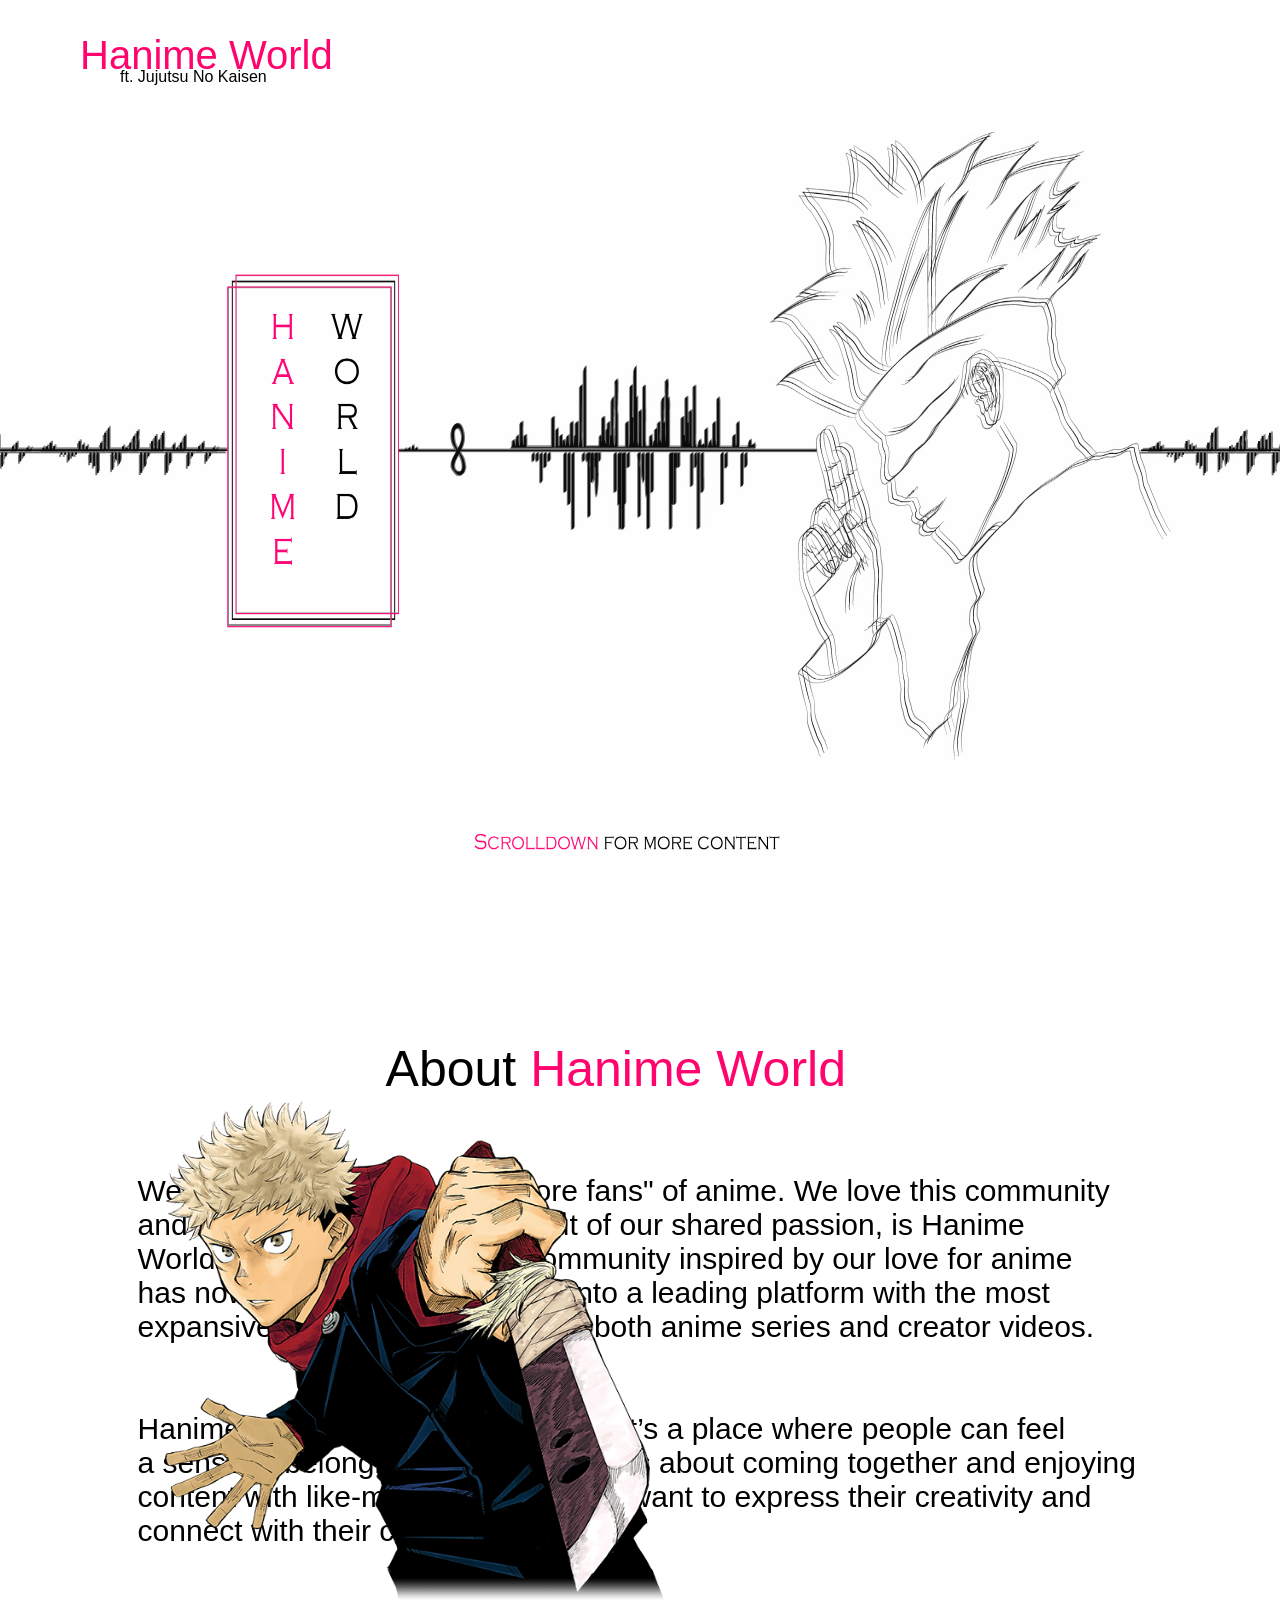
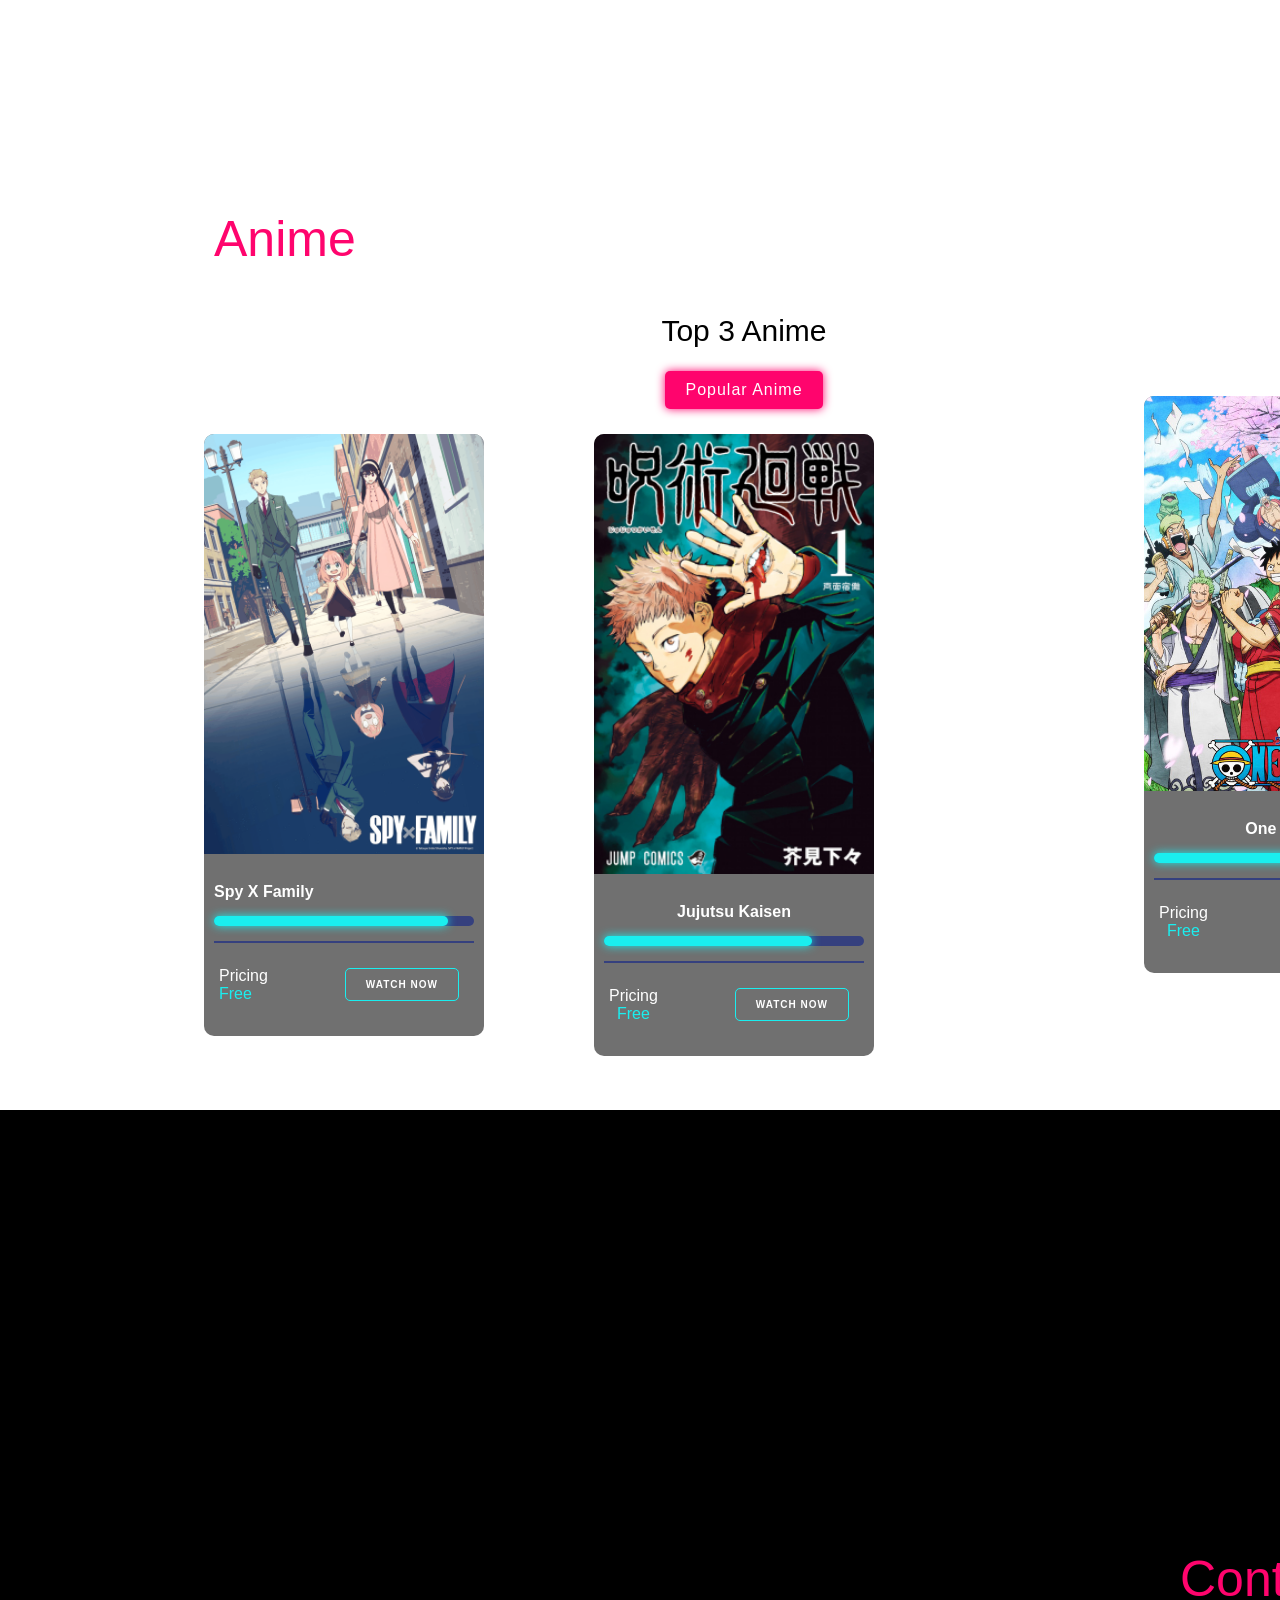
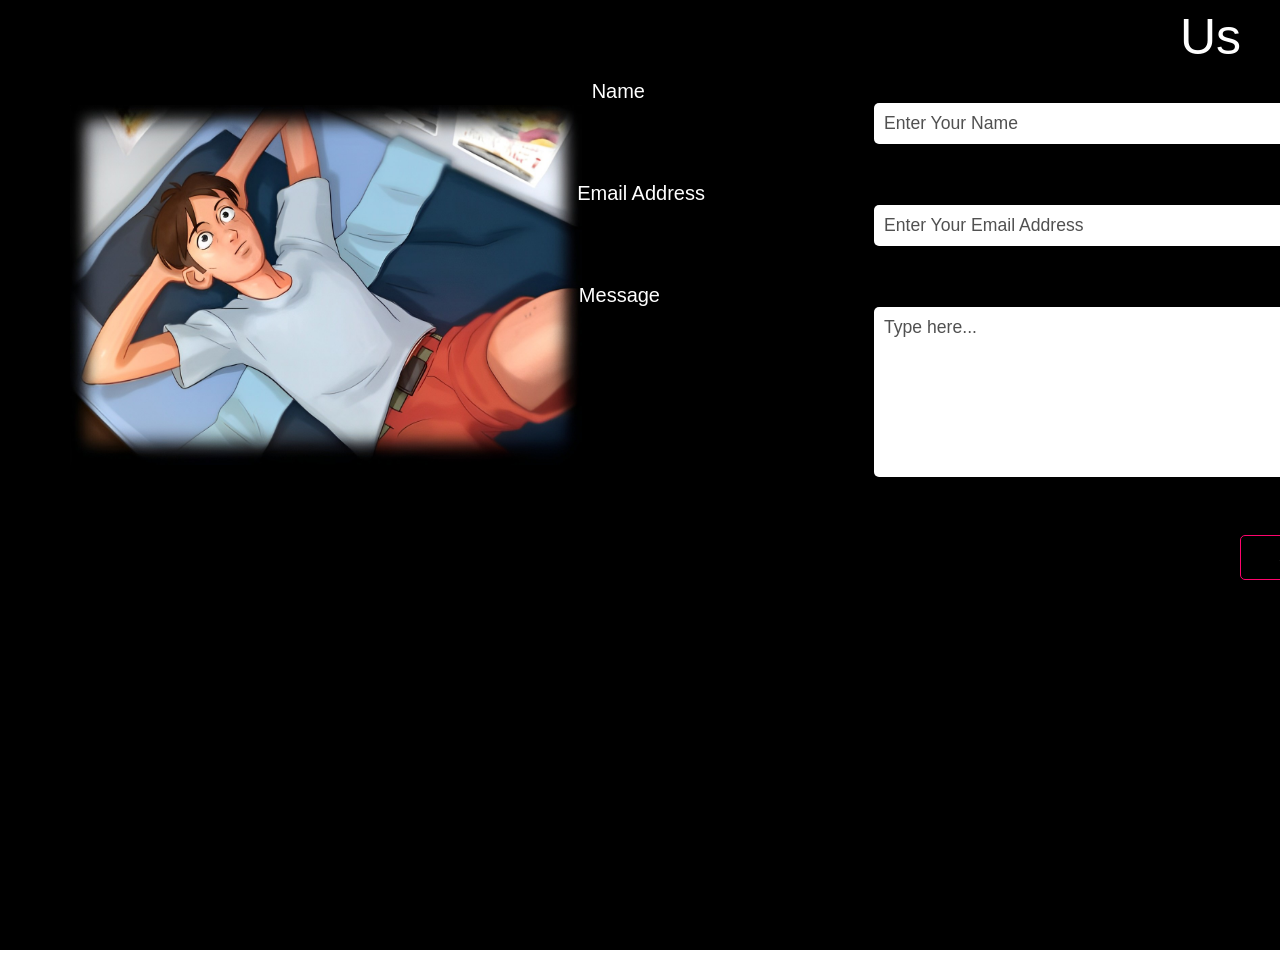
<file: index.html>
<!DOCTYPE html>
<html lang="en">
<head>
    <meta charset="UTF-8">
    <meta http-equiv="X-UA-Compatible" content="IE=edge">
    <meta name="viewport" content="width=device-width, initial-scale=1.0">
    <title>Hanime World</title>
    <link rel ="stylesheet" type="text/css" href="home.css">
</head>
<body>
    

    <header>
        
        <p class="p1">Hanime World</p>
        <p class="p2">ft. Jujutsu No Kaisen</p>

            <ul class="nav">
                <li><a class="Home" href="#homebtn">Home</a></li>
                <li><a class="About" href="#aboutbtn">About</a></li>
                <li><a class="Anime" href="#animebtn">Anime</a></li>
                <li><a class="Contact Us" href="#contactbtn">Contact Us</a></li>
            </ul>
    </header>

    <img id="homebtn" class="img1" src="Whitegojo.png">
    <div class="background">
        
    </div>
        


    

    <img class="img2" src="White.png">

    <div id="aboutbtn" class="background2">

        <p class="p5"> About <span>Hanime World</span></p>
        <img class="img3" src="About1.png">
        
        <p class="p6">We consider ourselves "hardcore fans" of anime. We love this community<br>
            and want to celebrate it. Born out of our shared passion, is Hanime<br>
            World. What started out as a community inspired by our love for anime<br>
            has now beautifully transformed into a leading platform with the most<br>
            expansive anime library, including both anime series and creator videos.<br><br><br>
            Hanime World is not just a platform. It’s a place where people can feel<br>
            a sense of belonging. Hanime World is about coming together and enjoying<br>
            content with like-minded people who want to express their creativity and<br>
            connect with their community.<br>
        </p>
        

    </div>




    <img id="animebtn" class="img6" src="White.png">

    <div class="background4">

        <p class="p11">Anime</p><br><br>
        <p class="p12">Top 3 Anime</p><br>
        <ul class="ul1">
            <li class="list">Popular Anime</li>
        </ul>

        <div class="cardBx">
            <div class="card" data-item="anime">
                <img class="img7" src="SpyxFamily.png">
                <div class="content">
                    <h4>Spy X Family</h4>
                    <div class="progress-line"><span></span></div>
                    <div class="info">
                        <p>Pricing<br>
                            <span>Free</span>
                        </p>
                        <a class="a2" href="#">Watch Now</a>
                    </div>
                </div>
            </div>
        </div>
        <center>
        <div class="cardBx2">
            <div class="card" data-item="anime">
                <img class="img8" src="JujutsuKaisen.jpg">
                <div class="content">
                    <h4>Jujutsu Kaisen</h4>
                    <div class="progress-line"><span></span></div>
                    <div class="info">
                        <p>Pricing<br>
                            <span>Free</span>
                        </p>
                        <a class="a2" href="#">Watch Now</a>
                    </div>
                </div>
            </div>
        </div>
    </center>

    <center>
        <div class="cardBx4">
            <div class="card" data-item="anime">
                <img class="img9" src="OnePiece.jpg">
                <div class="content">
                    <h4>One Piece</h4>
                    <div class="progress-line"><span></span></div>
                    <div class="info">
                        <p>Pricing<br>
                            <span>Free</span>
                        </p>
                        <a class="a2" href="#">Watch Now</a>
                    </div>
                </div>
            </div>
        </div>
    </center>

    </div>






    <img id="contactbtn"class="img4" src="Black.png">

    <div class="background3">
        <img class="img5" src="ContactUs.jpg">

        <p class="p7"><span>Contact</span> Us</p><br><br><br><br><br><br><br><br><br><br>
        <div class="form">

            

            <div class="inputBx">
                <p class="p10">Name</p>
                <input type="text" placeholder="Enter Your Name">
            </div><br>

            <div class="inputBx">
                <p class="p8">Email Address</p>
                <input type="text" placeholder="Enter Your Email Address">
            </div> <br>

            <div class="inputBx">
                <p class="p9">Message</p>
                <textarea placeholder="Type here..."></textarea>
            </div>

            <div class="inputBx1">
                <input type="submit" name="Submit">
            </div>
        </div>

    </div>

    <img class="img20" src="Black.png">


</body>
</html>
</file>
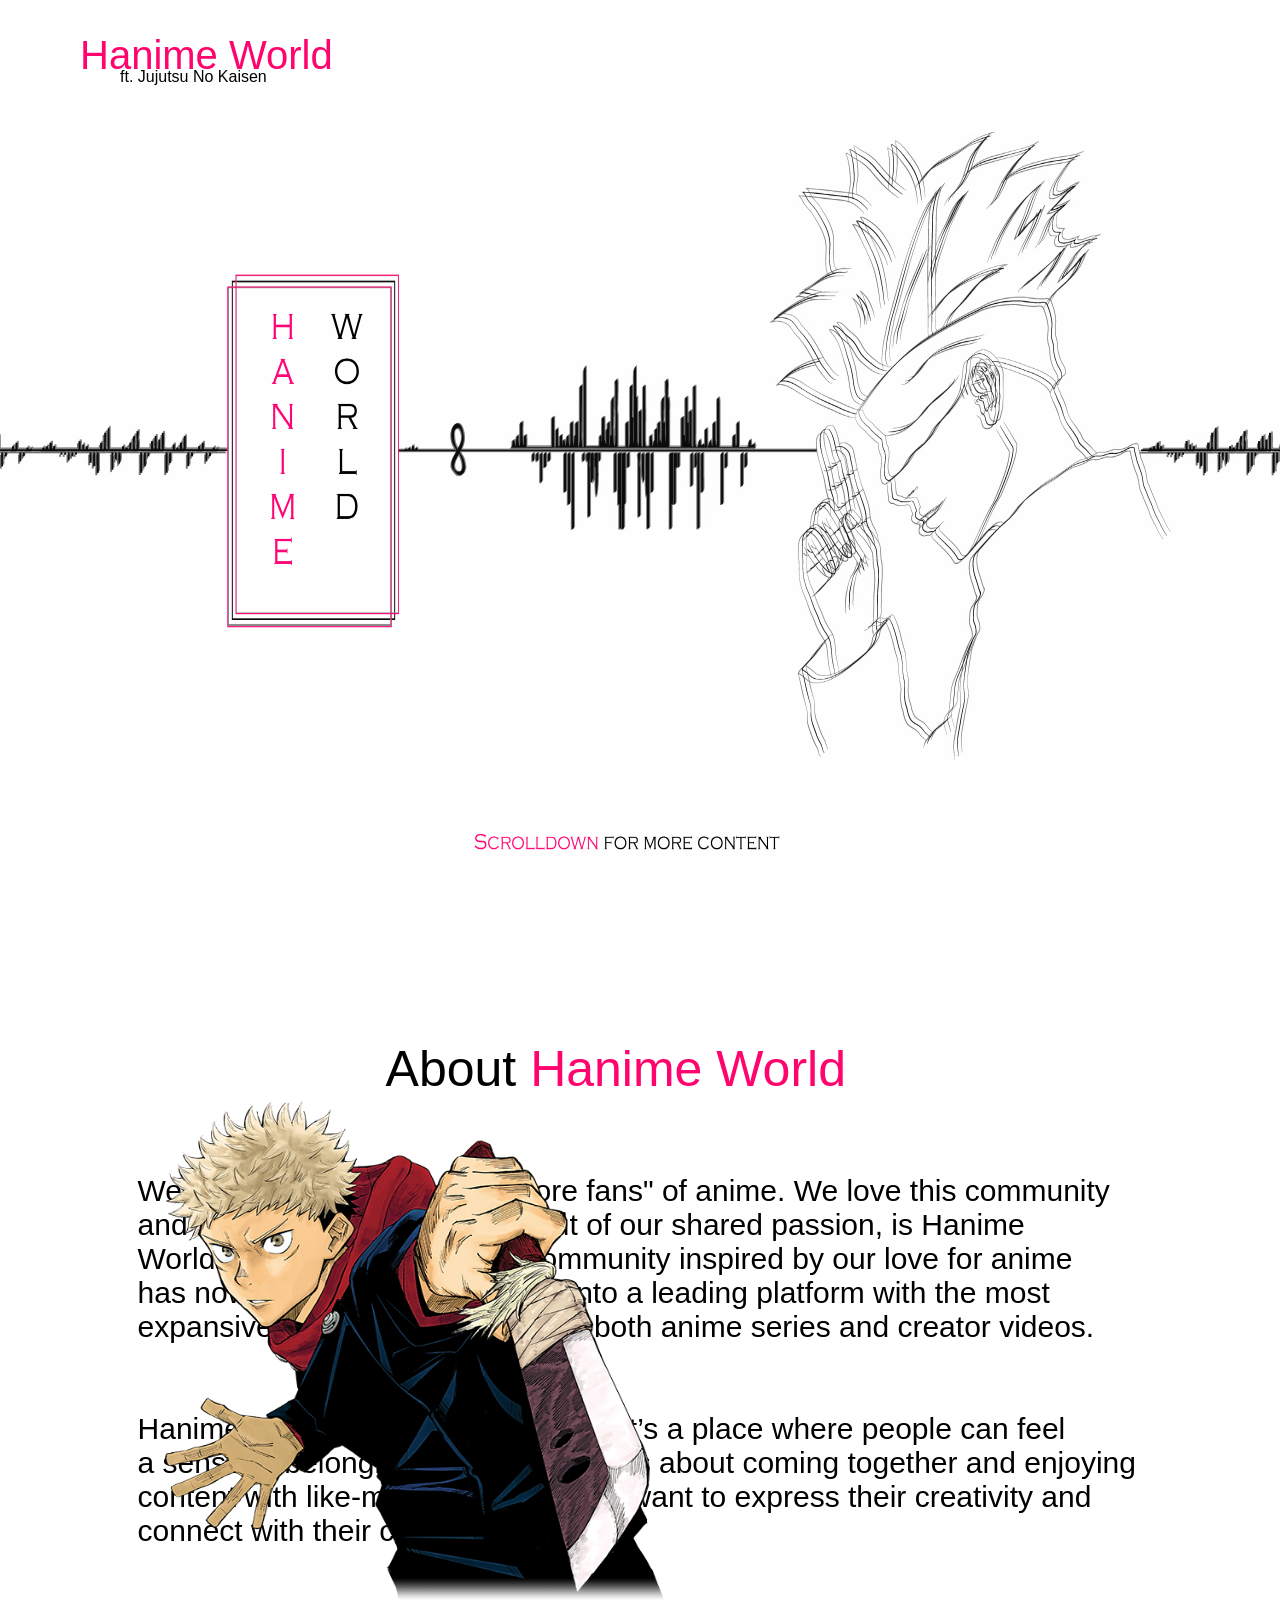
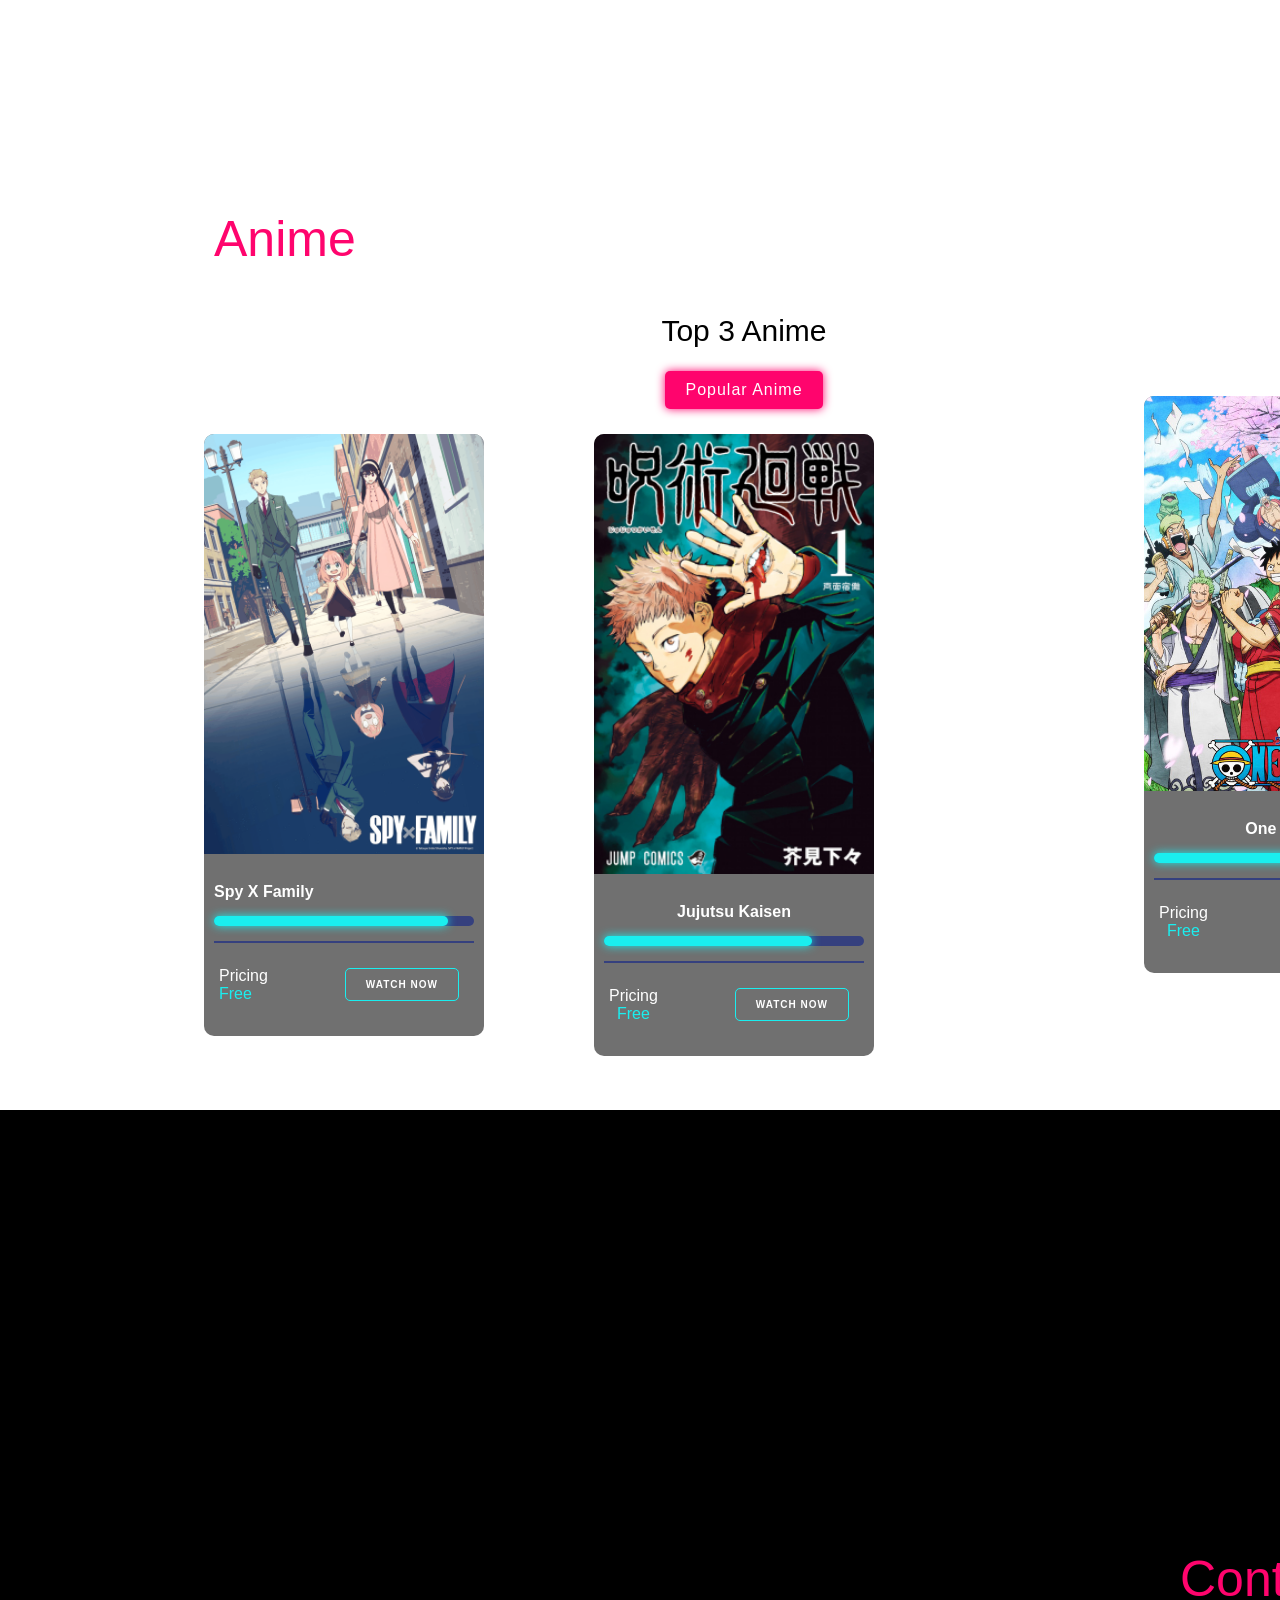
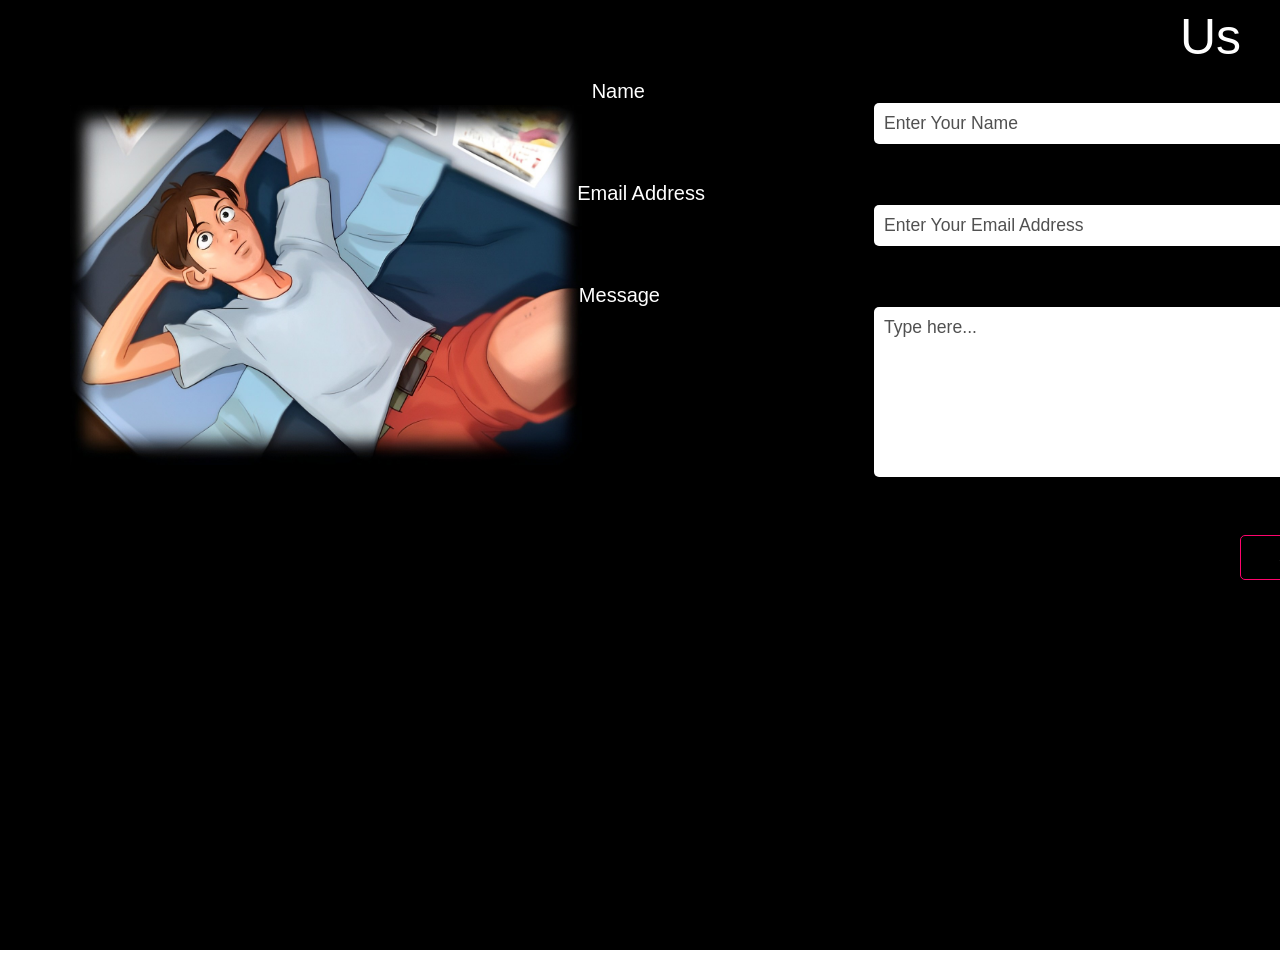
<file: Home.html>
<!DOCTYPE html>
<html lang="en">
<head>
    <meta charset="UTF-8">
    <meta http-equiv="X-UA-Compatible" content="IE=edge">
    <meta name="viewport" content="width=device-width, initial-scale=1.0">
    <title>Document</title>
    <link rel ="stylesheet" type="text/css" href="home.css">
</head>
<body>
    

    <header>
        
        <p class="p1">Hanime World</p>
        <p class="p2">ft. Jujutsu No Kaisen</p>

            <ul class="nav">
                <li><a class="Home" href="#homebtn">Home</a></li>
                <li><a class="About" href="#aboutbtn">About</a></li>
                <li><a class="Anime" href="#animebtn">Anime</a></li>
                <li><a class="Contact Us" href="#contactbtn">Contact Us</a></li>
            </ul>
    </header>

    <img id="homebtn" class="img1" src="Whitegojo.png">
    <div class="background">
        
    </div>
        


    

    <img class="img2" src="White.png">

    <div id="aboutbtn" class="background2">

        <p class="p5"> About <span>Hanime World</span></p>
        <img class="img3" src="About1.png">
        
        <p class="p6">We consider ourselves "hardcore fans" of anime. We love this community<br>
            and want to celebrate it. Born out of our shared passion, is Hanime<br>
            World. What started out as a community inspired by our love for anime<br>
            has now beautifully transformed into a leading platform with the most<br>
            expansive anime library, including both anime series and creator videos.<br><br><br>
            Hanime World is not just a platform. It’s a place where people can feel<br>
            a sense of belonging. Hanime World is about coming together and enjoying<br>
            content with like-minded people who want to express their creativity and<br>
            connect with their community.<br>
        </p>
        

    </div>




    <img id="animebtn" class="img6" src="White.png">

    <div class="background4">

        <p class="p11">Anime</p><br><br>
        <p class="p12">Top 3 Anime</p><br>
        <ul class="ul1">
            <li class="list">Popular Anime</li>
        </ul>

        <div class="cardBx">
            <div class="card" data-item="anime">
                <img class="img7" src="SpyxFamily.png">
                <div class="content">
                    <h4>Spy X Family</h4>
                    <div class="progress-line"><span></span></div>
                    <div class="info">
                        <p>Pricing<br>
                            <span>Free</span>
                        </p>
                        <a class="a2" href="#">Watch Now</a>
                    </div>
                </div>
            </div>
        </div>
        <center>
        <div class="cardBx2">
            <div class="card" data-item="anime">
                <img class="img8" src="JujutsuKaisen.jpg">
                <div class="content">
                    <h4>Jujutsu Kaisen</h4>
                    <div class="progress-line"><span></span></div>
                    <div class="info">
                        <p>Pricing<br>
                            <span>Free</span>
                        </p>
                        <a class="a2" href="#">Watch Now</a>
                    </div>
                </div>
            </div>
        </div>
    </center>

    <center>
        <div class="cardBx4">
            <div class="card" data-item="anime">
                <img class="img9" src="OnePiece.jpg">
                <div class="content">
                    <h4>One Piece</h4>
                    <div class="progress-line"><span></span></div>
                    <div class="info">
                        <p>Pricing<br>
                            <span>Free</span>
                        </p>
                        <a class="a2" href="#">Watch Now</a>
                    </div>
                </div>
            </div>
        </div>
    </center>

    </div>






    <img id="contactbtn"class="img4" src="Black.png">

    <div class="background3">
        <img class="img5" src="ContactUs.jpg">

        <p class="p7"><span>Contact</span> Us</p><br><br><br><br><br><br><br><br><br><br>
        <div class="form">

            

            <div class="inputBx">
                <p class="p10">Name</p>
                <input type="text" placeholder="Enter Your Name">
            </div><br>

            <div class="inputBx">
                <p class="p8">Email Address</p>
                <input type="text" placeholder="Enter Your Email Address">
            </div> <br>

            <div class="inputBx">
                <p class="p9">Message</p>
                <textarea placeholder="Type here..."></textarea>
            </div>

            <div class="inputBx1">
                <input type="submit" name="Submit">
            </div>
        </div>

    </div>

    <img class="img20" src="Black.png">


</body>
</html>
</file>
<file: home.css>
*
{
    margin: 0%;
    font-family: 'Gill Sans', 'Gill Sans MT', Calibri, 'Trebuchet MS', sans-serif;
}

.background
{
    height: 100vh;
    width: 90%;
    position: relative;
    padding: 0 5%;
    color: white;
}

header
{
    position: fixed;
    top: 0;
    left: 0;
    width: 100%;
    padding: 7px 80px;
    background: white;
    transition: 0.5s;
    z-index: 1000;
    height: 13%;
}

.p1
{
    text-align: left;
    color: rgb(255, 4, 109);
    font-size: 40px;
    padding: 2%;
    margin-left: -2%;
}

.p2
{
    position: relative;
    color: black;
    text-align: left;
    top: -35px;
    left: 40px;
}


li
{
    display: inline-block;
    position: relative;
    left: 130px;
}

a
{
    position: relative;
    top: -80px;
    left: 1000px;
    font-size: 20px;
    color: black;
    text-decoration: none;
    letter-spacing: 1px;
    padding: 5px 30px;
    text-transform: uppercase;
}

a:hover
{
    background: rgb(255, 4, 109);
    color: black;
    box-shadow: 0 0 10px rgb(255, 4, 109);
    border-radius: 5px;
}

.a1
{
    color: rgb(255, 4, 109);
}

.a1:hover
{
    background: rgb(255, 4, 109);
    color: black;
    box-shadow: 0 0 10px rgb(255, 4, 109);
    border-radius: 5px;
}

span
{
    color: rgb(255, 4, 109);
}

/* h1
{
    position: relative;
    top: 300px;
}

h2
{
    position: relative;
    color: white;
    font-size: 50px;
    top: 500px;
    right: 0px;
} */

.img1
{
    z-index: -1;
    filter: brightness(110%);
    position: absolute;
    height: 100vh;
    width: 100%; 
    
}

.box {
    position: relative;
    top: 290px;
    left: 252px;
    width: 242px;
    height: 380px;
    color: black;
    background: white;
    font-size: 50px;
    line-height: 400px;
    text-align: center;
    text-transform: uppercase;
    border-radius: 3px;
}


.img2
{
    z-index: -1;
    position: absolute;
    height: 100vh;
    width: 100%; 
}

.background2
{
    height: 100vh;
    width: 90%;
    position: relative;
    padding: 0 5%;
    color: black;
}

.img3
{
    height: 500px;
    width: 500px;
    z-index: 1;
    position: relative;
    top: 200px;
    left: 100px;
}

.p5
{
    position: relative;
    top: 140px;
    right: 370px;
    float:right;
    font-size: 50px;
}

.p6
{
    position: relative;
    float: right;
    right: 80px;
    bottom: 230px;
    font-size: 30px;
}


/* CONTACT US  */

.background3
{
    height: 100vh;
    width: 90%;
    position: relative;
    padding: 0 5%;
    color: white;
}

.img4
{
    z-index: -1;
    position: absolute;
    height: 100vh;
    width: 100%;
    filter: brightness(95%);
}


.background3 .form
{
    margin: 30px;
}

.background3 .form p
{
    position: relative;
    text-align: right;
    right: 990px;
}

.img5
{
    position: absolute;
    height: 40%;
    width: 40%;
    left: 70px;
    top: 295px;
}

.p7
{
    position: absolute;
    top: 140px;
    float: right;
    left: 1180px;
    font-size: 50px;
    color: white;
    
}

.p8
{
    position: relative;
    left: -715px;
    font-size: 20px;
}

.p9
{
    position: relative;
    left: -760px;
    font-size: 20px;
}

.p10
{
    position: relative;
    left: -775px;
    font-size: 20px;
}

::placeholder
{
color:rgb(81, 81, 81);
}

.inputBx
{
    position: relative;
    left: 780px;
    top: 60px;
    width: 50%;
}

.inputBx1
{

    position: absolute;
    left: 1230px;
    top: 700px;
    border: none;
    outline: none;
    padding: 10px;
    color: rgb(255, 4, 109);
    min-height: 15px;
    font-size: 1.1em;
}


.background3 .form .inputBx
{
    margin: 10px 0;
}

.background3 .form .inputBx input,
.background3 .form .inputBx textarea
{
    border: none;
    outline: none;
    padding: 10px;
    width: 100%;
    color: black;
    background: #ffffff;
    min-height: 15px;
    font-size: 1.1em;
    border-radius: 5px;
}

.background3 .form .inputBx textarea
{
    height: 150px;
}

.background3 .form .inputBx1 input[type="submit"]
{
    display: inline-block;
    padding: 10px 20px;
    margin: 15px 0;
    outline: none;
    background: transparent;
    border: 1px solid rgb(255, 4, 109);
    text-decoration: none;
    font-weight: 700;
    width: 150px;
    border-radius: 5px;
    color: #fff;
    letter-spacing: 1px;
    font-size: 1.1em;
}


.background3 .form .inputBx1 input[type="submit"]:hover
{
    background: rgb(255, 4, 109);
    border: none;
    color: black;
    box-shadow: 0 0 10px rgb(255, 4, 109);
}



/* Anime */

.img6
{
    z-index: -1;
    position: absolute;
    height: 100vh;
    width: 100%; 
    filter: brightness(100%);
}

.background4
{
    padding: 0px 5%;
    width: 50%;
    height: 100vh;
    position: relative;
    color: black;
}


.p11
{
    /* position: relative;
    top: 140px;
    right: 370px;
    float:right; */
    position: relative;
    left: 150px;
    font-size: 50px;
    color: rgb(255, 4, 109);
    margin: 10px 0;
}

.p12
{
    position: relative;
    text-align: center;
    left: 360px;
    font-size: 30px;
    color: black;
}

.list
{
    position: relative;
    left:340px;
}

.cardBx2
{
    position: relative;
    left: 350px;
}

.cardBx4
{
    position: relative;
    left:20px;
}

.background4 ul
{
    display: flex;
    justify-content: center;
    align-items: center;
    flex-wrap: wrap;
    margin-bottom: 20px;
}

.background4 li
{
    list-style: none;
    padding: 10px 20px;
    border-radius: 5px;
    margin: 5px;
    letter-spacing: 1px;
    cursor: pointer;
    color: rgb(255, 4, 109);
}

.background4 li
{
    background: rgb(255, 4, 109);
    color: white;
    box-shadow: 0 0 10px rgb(255, 4, 109);
}

.img7
{
    height: 50%;
    width: 100%;
}

.cardBx{
    position:relative;
    left:100px;
}

.background4 .cardBx
{
    width: 100%;
    min-height: 100%;
}

.background4 .cardBx .card
{
    width: 280px;
    border-radius: 10px;
    margin: 20px 40px;
    background: rgb(112, 112, 112);
    overflow: hidden;
}

.background4 .cardBx .card .content
{
    padding: 10px;
}

.background4 .cardBx .card .content h4
{
    color: #fff;
    margin: 15px 0;
}

.background4 .cardBx .card .progress-line
{
    position: relative;
    height: 10px;
    width: 100%;
    background: #35407e;
    margin-bottom: 15px;
    border-radius: 10px;
    transform: scaleX(0);
    transform-origin: left;
    animation: animate 1s cubic-bezier(1,0,0.5,1) forwards;
}

.background4 .cardBx .card .progress-line span
{
    position: absolute;
    height: 100%;
    width: 90%;
    border-radius: 10px;
    background: #1aeeef;
    box-shadow: 0 0 10px #1aeeef;
    transform: scaleX(0);
    transform-origin: left ;
    animation: animate 1s cubic-bezier(1,0,0.5,1) forwards;
}

@keyframes animate
{
    100%{
        transform: scaleX(1);
    }
}

.background4 .cardBx .card .info
{
    border-top: 2px solid #35407e;
    padding: 5px;
    display: flex;
    justify-content: space-between;
    align-items: center;
}

.background4 .cardBx .card .info p
{
    font-size: 1em;
    color: #fff;
}

.background4 .cardBx .card .info p span
{
    color: #1aeeef;
}

.a2
{
    display: inline-block;
    padding: 10px 20px;
    margin: 20px 0;
    border: 1px solid #1aeeef;
    text-decoration: none;
    font-weight: 700;
    border-radius: 5px;
    color: #fff;
    letter-spacing: 1px;
    text-align: left;
    position: relative;
    left: -10px;
    top: 0px;
    font-size: 10px;
}

.a2:hover{
    background: #1aeeef;
    border: none;
    color: #050e2d;
    box-shadow: 0 0 10px #1aeeef;
}


/* 2nd anime */

.img8
{
    height: 50%;
    width: 100%;
}

.background4 .cardBx2
{
    width: 100%;
    height: 100%;
    position: relative;
    top: -920px;
}

.background4 .cardBx2 .card
{
    width: 280px;
    border-radius: 10px;
    margin: 20px 40px;
    background: rgb(112, 112, 112);
    overflow: hidden;
}

.background4 .cardBx2 .card .content
{
    padding: 10px;
}

.background4 .cardBx2 .card .content h4
{
    color: #fff;
    margin: 15px 0;
}

.background4 .cardBx2 .card .progress-line
{
    position: relative;
    height: 10px;
    width: 100%;
    background: #35407e;
    margin-bottom: 15px;
    border-radius: 10px;
    transform: scaleX(0);
    transform-origin: left;
    animation: animate 1s cubic-bezier(1,0,0.5,1) forwards;
}

.background4 .cardBx2 .card .progress-line span
{
    position: absolute;
    left: 0px;
    height: 100%;
    width: 80%;
    border-radius: 10px;
    background: #1aeeef;
    box-shadow: 0 0 10px #1aeeef;
    transform: scaleX(0);
    transform-origin: left ;
    animation: animate 1s cubic-bezier(1,0,0.5,1) forwards;
}

@keyframes animate
{
    100%{
        transform: scaleX(1);
    }
}

.background4 .cardBx2 .card .info
{
    border-top: 2px solid #35407e;
    padding: 5px;
    display: flex;
    justify-content: space-between;
    align-items: center;
}

.background4 .cardBx2 .card .info p
{
    font-size: 1em;
    color: #fff;
}

.background4 .cardBx2 .card .info p span
{
    color: #1aeeef;
}

.a2
{
    display: inline-block;
    padding: 10px 20px;
    margin: 20px 0;
    border: 1px solid #1aeeef;
    text-decoration: none;
    font-weight: 700;
    border-radius: 5px;
    color: #fff;
    letter-spacing: 1px;
    text-align: left;
    position: relative;
    left: -10px;
    top: 0px;
    font-size: 10px;
}

.a2:hover{
    background: #1aeeef;
    border: none;
    color: #050e2d;
    box-shadow: 0 0 10px #1aeeef;
}

/* 3rd Anime */

.img9
{
    height: 55%;
    width: 100%;
}

.background4 .cardBx4
{
    width: 100%;
    height: 105%;
    position: relative;
    top: -1600px;
    left: 900px;
    
}

.background4 .cardBx4 .card
{
    width: 280px;
    border-radius: 10px;
    margin: 20px 40px;
    background: rgb(112, 112, 112);
    overflow: hidden;
}

.background4 .cardBx4 .card .content
{
    padding: 10px;
}

.background4 .cardBx4 .card .content h4
{
    color: #fff;
    margin: 15px 0;
}

.background4 .cardBx4 .card .progress-line
{
    position: relative;
    height: 10px;
    width: 100%;
    background: #35407e;
    margin-bottom: 15px;
    border-radius: 10px;
    transform: scaleX(0);
    transform-origin: left;
    animation: animate 1s cubic-bezier(1,0,0.5,1) forwards;
}

.background4 .cardBx4 .card .progress-line span
{
    position: absolute;
    left: 0px;
    height: 100%;
    width: 75%;
    border-radius: 10px;
    background: #1aeeef;
    box-shadow: 0 0 10px #1aeeef;
    transform: scaleX(0);
    transform-origin: left ;
    animation: animate 1s cubic-bezier(1,0,0.5,1) forwards;
}

@keyframes animate
{
    100%{
        transform: scaleX(1);
    }
}

.background4 .cardBx4 .card .info
{
    border-top: 2px solid #35407e;
    padding: 5px;
    display: flex;
    justify-content: space-between;
    align-items: center;
}

.background4 .cardBx4 .card .info p
{
    font-size: 1em;
    color: #fff;
}

.background4 .cardBx4 .card .info p span
{
    color: #1aeeef;
}

.a2
{
    display: inline-block;
    padding: 10px 20px;
    margin: 20px 0;
    border: 1px solid #1aeeef;
    text-decoration: none;
    font-weight: 700;
    border-radius: 5px;
    color: #fff;
    letter-spacing: 1px;
    text-align: left;
    position: relative;
    left: -10px;
    top: 0px;
    font-size: 10px;
}

.a2:hover{
    background: #1aeeef;
    border: none;
    color: #050e2d;
    box-shadow: 0 0 10px #1aeeef;
}

.img20
{
    z-index: -1;
    position: absolute;
    height: 60%;
    width: 100%; 
    filter: brightness(100%);
}

.background3{
    position: relative;
    top:300px;
}
</file>
